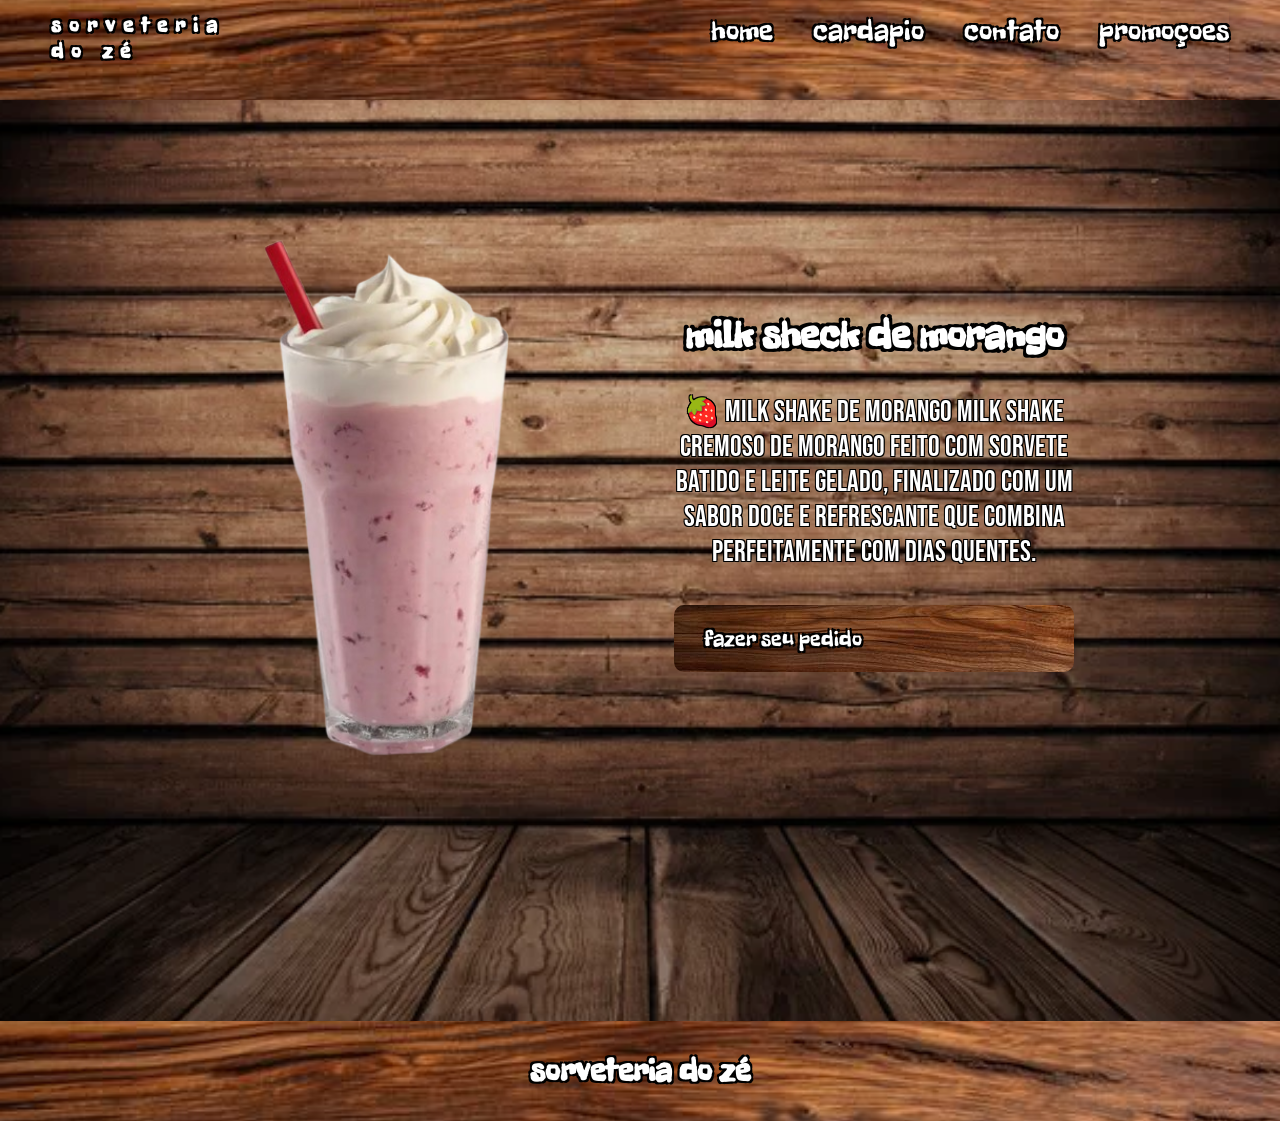
<file: index.html>
<!DOCTYPE html>
<html lang="pt-br">

<head>
    <meta charset="UTF-8">
    <meta name="viewport" content="width=device-width, initial-scale=1.0">
    <meta http-equiv="X-UA-compatible" content="IE-edge">
    <meta name="description" content="projeto 1 de html e css">
    <meta name="keywords" content="agencia digital, CSS, htnml">
    <link rel="stylesheet" href="css/style.css ">
    <link rel="stylesheet" href="css/responsividade.css ">

    <title>projeto3</title>
</head>

<body>
    <header>
        <nav class="navbar">
            <div class="logo">
                <h1>sorveteria do zé</h1>
            </div>

            <div class="menu">

                <button class="btn menu-btn">☰</button>



                <ul id="nav-links">
                    <li><a href="#">home</a></li>
                    <li><a href="html/cardapio.html">cardapio</a></li>
                    <li><a href="#">contato</a></li>
                    <li><a href="#">promoçoes</a></li>
                </ul>

            </div>

        </nav>
    </header>

    <main>
        <section>
            <div class="carrossel">
                <div class="produto ativoimg">
                    <div class="produto-layout">
                        <img class="produto-img" src="img/milk png.png" alt="milk-skeck-de-morango">
                        <div class="produto-info">
                            <h2>milk sheck de morango</h2>

                            <p class="descricao-mobile">sempre bem gelado para o seu dia quente</p>
                            <p class="descricao-midia"> 🍓 Milk Shake de Morango

                                Milk shake cremoso de morango feito com sorvete batido e leite gelado,
                                finalizado com um sabor doce e refrescante que combina perfeitamente com dias quentes.
                            </p>

                            <a class="pedido-btn-desk" href="html/cardapio.html">fazer seu pedido</a>
                        </div>
                    </div>
                </div>

                <div class="produto">
                    <div class="produto-layout">
                        <img class="produto-img" src="img/milk-choco-removebg-preview.png" alt="milk-chocolate">
                        <div class="produto-info">
                            <h2>milk sheck de chocolate</h2>

                            <p class="descricao-mobile">sempre bem cremoso assim como um bom milk sheck deve ser</p>
                            <p class="descricao-midia">🍫 Milk Shake de Chocolate

                                Milk shake intenso de chocolate, super cremoso e gelado, preparado com sorvete de
                                chocolate
                                e
                                leite, trazendo um sabor marcante para quem ama chocolate.</p>
                            <a class="pedido-btn-desk" href="html/cardapio.html">fazer seu pedido</a>
                        </div>
                    </div>
                </div>




                <div class="produto">
                    <div class="produto-layout">
                        <img class="produto-img" src="img/sorve-sem fundo.png" alt="soverte-chocolate">
                        <div class="produto-info">
                            <h2>sorvete de chocolate</h2>

                            <p class="descricao-mobile">o puro doce do cacau para voce</p>
                            <p class="descricao-midia">🍫 Sorvete de Chocolate

                                Sorvete de chocolate cremoso e gelado, com sabor rico e intenso, perfeito para quem quer
                                aproveitar um doce clássico e irresistível.</p>

                            <a class="pedido-btn-desk" href="html/cardapio.html">fazer seu pedido</a>
                        </div>
                    </div>
                </div>





                <div class="produto">
                    <div class="produto-layout">
                        <img class="produto-img" src="img/soverte-sla-removebg-preview.png" alt="sorvete-napolitando">
                        <div class="produto-info">
                            <h2>sorvete napolitano</h2>

                            <p class="descricao-mobile">três sabores em um só sorvete por que voce merece mais do que um
                                sabor
                            </p>
                            <p class="descricao-midia">🍨 Sorvete Napolitano com Morango e Calda de Chocolate

                                Clássico sorvete napolitano com três sabores deliciosos: chocolate, morango e baunilha,
                                finalizado com morangos por cima e uma generosa calda de chocolate.</p>

                            <a class="pedido-btn-desk" href="html/cardapio.html">fazer seu pedido</a>
                        </div>
                    </div>
                </div>

                <a class="pedido-btn" href="html/cardapio.html">fazer seu pedido</a>
            </div>

            </div>

        </section>

    </main>

    <footer >
        <h1 class="final">sorveteria do zé</h1>
    </footer>
    <script src="JS/script.js"></script>
</body>

</html>
</file>
<file: css/style.css>
@import url('https://fonts.googleapis.com/css2?family=Bebas+Neue&family=Freckle+Face&family=TASA+Orbiter:wght@400..800&display=swap');

* {
    box-sizing: border-box;
    margin: 0%;
    padding: 0%;
    font-family: "Freckle Face", system-ui;
}


body {
    min-height: 100vh;
    background-image: url(../img/teste.jpg );
    background-repeat: no-repeat;
    background-size: cover;
    background-position: center;
    background-repeat: no-repeat;

}




header {
    background-image: url(../img/madeira.jpg);
    background-size: cover;
    background-repeat: no-repeat;
    background-position: center;
    height: 80px;
    padding: 12px 4%;
    position: sticky;
    top: 0;
    z-index: 1;

}

.navbar {
    display: flex;
    justify-content: space-between;
    align-items: center;

    box-shadow: 0px 2px 8px rgba(0, 0, 0, 0.2);
}

.logo {
    width: 180px;
    font-size: 13px;
    color: white;
    text-shadow: -2px -2px 0 black,
        2px -2px 0 black,
        -2px 2px 0 black,
        2px 2px 0 black;
}

ul {
    display: none;

}


li {
    text-align: center;

}

li a {
    color: white;
    text-shadow: -1px -1px 0 black,
        1px -1px 0 black,
        -1px 1px 0 black,
        1px 1px 0 black;
    text-decoration: none;
    font-size: 1.2rem;
    font-weight: 500;
    transition: all 0.3s ease;

}

li a:hover {

    color: yellow;
    text-shadow: -1px -1px 0 black,
        1px -1px 0 black,
        -1px 1px 0 black,
        1px 1px 0 black;
}



.ativo {
    background-image: url(../img/madeira.jpg);
    display: flex;
    list-style: none;
    flex-direction: column;
    gap: 0.5rem;
    width: 100%;
    position: absolute;
    top: 60px;
    left: 0;
    padding: 1rem;


}

h2 {
    font-size: 35px;
    color: white;
    text-align: center;
    text-shadow: -2px -2px 0 black,
        2px -2px 0 black,
        -2px 2px 0 black,
        2px 2px 0 black;
}

p {
    color: white;
    text-align: center;
    font-family: "Bebas Neue", sans-serif;
    font-weight: 400;
    font-size: 25px;
    text-shadow: -1px -1px 0 black,
        1px -1px 0 black,
        -1px 1px 0 black,
        1px 1px 0 black;
    max-width: 280px;
    margin: 20px auto;
    margin-top: 20px;
    text-align: center;
}

/*///////////////////////////////////// parte de botão//////////////////////////////////////////////// */

.pedido-btn {
    display: flex;
    border: solid black 2px;
    text-decoration: none;
}

a.pedido-btn {
    text-decoration: none;
}

.descricao-midia {
    display: none;
}

.menu-btn {
    font-size: 2rem;

}


.btn {
    padding: 10px 20px;
    border: none;
    border-radius: 8px;
    cursor: pointer;
    font-size: 600;
    background: transparent;
    color: white;
}

.carrossel {
    display: flex;
    flex-direction: column;
    align-items: center;
    justify-content: center;
    padding: 70px 20px;
    margin-top: 60px;

}

.produto-img {
    display: flex;
    justify-content: center;
    width: 90%;
    margin-left: 20;
}

.produto {
    display: none
}

.ativoimg {
    display: block;
}

.pedido-btn-desk {
    display: none;
}

.pedido-btn {
    display: flex;
    flex-direction: column;
    align-items: center;
    background-image: url(../img/madeira.jpg);
    padding: 10px;
    border-radius: 10px;
    color: white;
    text-shadow: -2px -2px 0 black,
        2px -2px 0 black,
        -2px 2px 0 black,
        2px 2px 0 black;
    margin-top: 20px;
    margin-bottom: 40px;

}

.pedido-btn:hover {
    padding: 14px;
    font-size: 20px;

}

/* /////////////////////////footer/////////////////////*/

footer {
    height: 100px;
    background-image: url(../img/madeira.jpg);
    background-size: cover;
    background-repeat: no-repeat;
    background-position: center;
}

.final {
    display: flex;
    justify-content: center;
    color: white;
    text-shadow: -2px -2px 0 black,
        2px -2px 0 black,
        -2px 2px 0 black,
        2px 2px 0 black;
    padding-top: 30px;
}
</file>
<file: css/responsividade.css>
@media (min-width: 769px) {

    header {
        height: 100px;
    }

    .logo {

        font-display: flex;
        justify-content: center;
        letter-spacing: 8px;
        font-size: 14px;

    }

    .menu-btn {
        display: none;

    }

    ul {
        list-style: none;
        display: flex;
        position: static;
        flex-direction: row;
        gap: 1rem;
        width: auto;
        padding: 0;

    }

    li {
        text-align: center;
        padding-bottom: 15px;
    }

    li a {
        font-size: 1.6rem;
        text-shadow: -2px -2px 0 black,
            2px -2px 0 black,
            -2px 2px 0 black,
            2px 2px 0 black;

    }


    .produto {
        display: none;

    }

    .ativoimg {
        display: block;
    }


    .produto-info {
        display: flex;
        flex-direction: column;
        gap: 15px;
        max-width: 400px;
    }


    .produto-img {
        width: 300px;
        transform: scale(1.2);
        margin-left: 20px;

    }

    .produto-layout {
        display: flex;
        align-items: center;
        justify-content: center;
        gap: 40px;
    }

    .descricao-mobile {
        display: none;

    }

    .descricao-midia {
        display: block;
        max-width: 400px;
        font-size: 1.5rem;

    }

    .pedido-btn-desk {
        display: inline-block;
        background-image: url("../img/madeira.jpg");
        padding: 15px 25px;
        border-radius: 10px;
        color: white;
        text-decoration: none;

        text-shadow: -2px -2px 0 black,
            2px -2px 0 black,
            -2px 2px 0 black,
            2px 2px 0 black;
    }

    .pedido-btn-desk:hover {
        color: yellow;
        padding: 14px;
        font-size: 20px;
        text-shadow: -2px -2px 0 black,
            2px -2px 0 black,
            -2px 2px 0 black,
            2px 2px 0 black;
    }

    .pedido-btn {
        display: none;
    }

    footer {
        margin-top: 200px;
        background-image: url(../img/madeira.jpg);
        background-size: cover;
        background-repeat: no-repeat;
        background-position: center;

    }


}



@media (min-width: 1090px) {

    body {
        min-height: 100vh;
        display: flex;
        flex-direction: column;
    }

    main {
        flex: 1;
    }

    ul {
        list-style: none;
        display: flex;
        position: static;
        flex-direction: row;
        gap: 2.5rem;
        width: auto;
        padding: 0;

    }

    li {
        text-align: center;
        padding-bottom: 15px;
    }

    li a {
        font-size: 1.8rem;
        text-shadow: -2px -2px 0 black,
            2px -2px 0 black,
            -2px 2px 0 black,
            2px 2px 0 black;

    }

    .pedido-btn-desk {
        display: inline-block;
        background-image: url("../img/madeira.jpg");
        padding: 20px 30px;
        border-radius: 10px;
        color: white;
        text-decoration: none;

        text-shadow: -2px -2px 0 black,
            2px -2px 0 black,
            -2px 2px 0 black,
            2px 2px 0 black;
        font-size: 1.4rem;
    }


    .descricao-midia {
        display: block;
        max-width: 400px;
        font-size: 1.8rem;

    }

    h2 {
        font-size: 2.5rem;
        text-shadow: -3px -3px 0 black,
            3px -3px 0 black,
            -3px 3px 0 black,
            3px 3px 0 black;
    }

    .produto-img {
        margin-right: 40px;
        width: 40%;
    }


    footer {

        background-image: url(../img/madeira.jpg);
        background-size: cover;
        background-repeat: no-repeat;
        background-position: center;

    }

}
</file>
